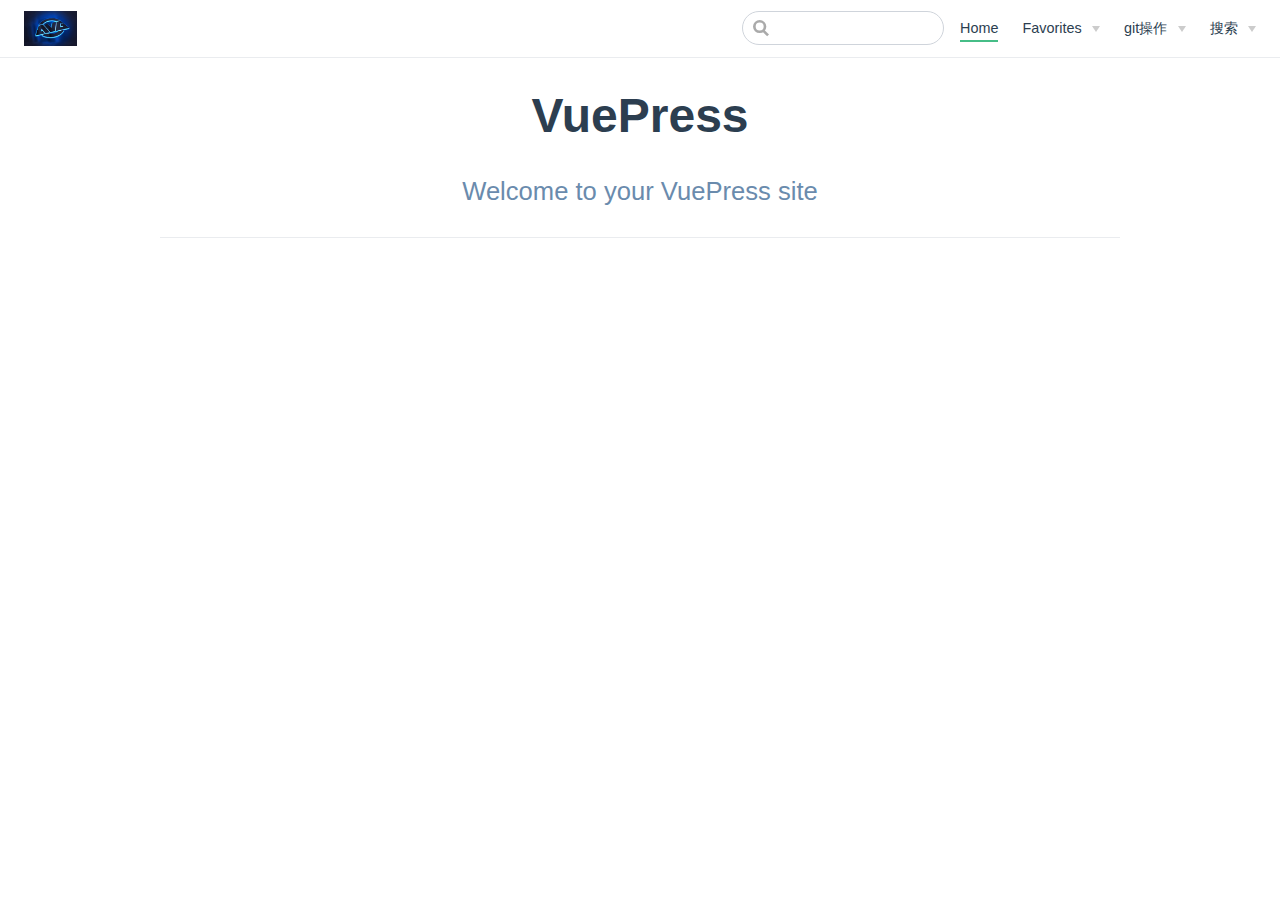
<file: index.html>
<!DOCTYPE html>
<html lang="en-US">
  <head>
    <meta charset="utf-8">
    <meta name="viewport" content="width=device-width,initial-scale=1">
    <title>VuePress</title>
    <meta name="generator" content="VuePress 1.9.7">
    <link rel="icon" href="/favicon.ico">
    <meta name="description" content="">
    
    <link rel="preload" href="/assets/css/0.styles.d29cb7bb.css" as="style"><link rel="preload" href="/assets/js/app.594f44f9.js" as="script"><link rel="preload" href="/assets/js/2.b56d23e0.js" as="script"><link rel="preload" href="/assets/js/7.485839a5.js" as="script"><link rel="prefetch" href="/assets/js/10.19ce1095.js"><link rel="prefetch" href="/assets/js/3.f72ecc09.js"><link rel="prefetch" href="/assets/js/4.8926ddbf.js"><link rel="prefetch" href="/assets/js/5.7824642a.js"><link rel="prefetch" href="/assets/js/6.69dd8909.js"><link rel="prefetch" href="/assets/js/8.725c5d87.js"><link rel="prefetch" href="/assets/js/9.dbafeea7.js">
    <link rel="stylesheet" href="/assets/css/0.styles.d29cb7bb.css">
  </head>
  <body>
    <div id="app" data-server-rendered="true"><div class="theme-container no-sidebar"><header class="navbar"><div class="sidebar-button"><svg xmlns="http://www.w3.org/2000/svg" aria-hidden="true" role="img" viewBox="0 0 448 512" class="icon"><path fill="currentColor" d="M436 124H12c-6.627 0-12-5.373-12-12V80c0-6.627 5.373-12 12-12h424c6.627 0 12 5.373 12 12v32c0 6.627-5.373 12-12 12zm0 160H12c-6.627 0-12-5.373-12-12v-32c0-6.627 5.373-12 12-12h424c6.627 0 12 5.373 12 12v32c0 6.627-5.373 12-12 12zm0 160H12c-6.627 0-12-5.373-12-12v-32c0-6.627 5.373-12 12-12h424c6.627 0 12 5.373 12 12v32c0 6.627-5.373 12-12 12z"></path></svg></div> <a href="/" aria-current="page" class="home-link router-link-exact-active router-link-active"><img src="/assets/img/logo.jpg" alt="" class="logo"> <!----></a> <div class="links"><div class="search-box"><input aria-label="Search" autocomplete="off" spellcheck="false" value=""> <!----></div> <nav class="nav-links can-hide"><div class="nav-item"><a href="/" aria-current="page" class="nav-link router-link-exact-active router-link-active">
  Home
</a></div><div class="nav-item"><div class="dropdown-wrapper"><button type="button" aria-label="Favorites" class="dropdown-title"><span class="title">Favorites</span> <span class="arrow down"></span></button> <button type="button" aria-label="Favorites" class="mobile-dropdown-title"><span class="title">Favorites</span> <span class="arrow right"></span></button> <ul class="nav-dropdown" style="display:none;"><li class="dropdown-item"><!----> <a href="/guide/Favorites/a.html" class="nav-link">
  收藏夹
</a></li></ul></div></div><div class="nav-item"><div class="dropdown-wrapper"><button type="button" aria-label="git操作" class="dropdown-title"><span class="title">git操作</span> <span class="arrow down"></span></button> <button type="button" aria-label="git操作" class="mobile-dropdown-title"><span class="title">git操作</span> <span class="arrow right"></span></button> <ul class="nav-dropdown" style="display:none;"><li class="dropdown-item"><!----> <a href="/guide/Git/命令.html" class="nav-link">
  命令
</a></li><li class="dropdown-item"><!----> <a href="/guide/Git/注意事项.html" class="nav-link">
  注意事项
</a></li></ul></div></div><div class="nav-item"><div class="dropdown-wrapper"><button type="button" aria-label="搜索" class="dropdown-title"><span class="title">搜索</span> <span class="arrow down"></span></button> <button type="button" aria-label="搜索" class="mobile-dropdown-title"><span class="title">搜索</span> <span class="arrow right"></span></button> <ul class="nav-dropdown" style="display:none;"><li class="dropdown-item"><!----> <a href="https://www.baidu.com" target="_blank" rel="noopener noreferrer" class="nav-link external">
  百度
  <span><svg xmlns="http://www.w3.org/2000/svg" aria-hidden="true" focusable="false" x="0px" y="0px" viewBox="0 0 100 100" width="15" height="15" class="icon outbound"><path fill="currentColor" d="M18.8,85.1h56l0,0c2.2,0,4-1.8,4-4v-32h-8v28h-48v-48h28v-8h-32l0,0c-2.2,0-4,1.8-4,4v56C14.8,83.3,16.6,85.1,18.8,85.1z"></path> <polygon fill="currentColor" points="45.7,48.7 51.3,54.3 77.2,28.5 77.2,37.2 85.2,37.2 85.2,14.9 62.8,14.9 62.8,22.9 71.5,22.9"></polygon></svg> <span class="sr-only">(opens new window)</span></span></a></li><li class="dropdown-item"><!----> <a href="https://google.com" target="_blank" rel="noopener noreferrer" class="nav-link external">
  google
  <span><svg xmlns="http://www.w3.org/2000/svg" aria-hidden="true" focusable="false" x="0px" y="0px" viewBox="0 0 100 100" width="15" height="15" class="icon outbound"><path fill="currentColor" d="M18.8,85.1h56l0,0c2.2,0,4-1.8,4-4v-32h-8v28h-48v-48h28v-8h-32l0,0c-2.2,0-4,1.8-4,4v56C14.8,83.3,16.6,85.1,18.8,85.1z"></path> <polygon fill="currentColor" points="45.7,48.7 51.3,54.3 77.2,28.5 77.2,37.2 85.2,37.2 85.2,14.9 62.8,14.9 62.8,22.9 71.5,22.9"></polygon></svg> <span class="sr-only">(opens new window)</span></span></a></li></ul></div></div> <!----></nav></div></header> <div class="sidebar-mask"></div> <aside class="sidebar"><nav class="nav-links"><div class="nav-item"><a href="/" aria-current="page" class="nav-link router-link-exact-active router-link-active">
  Home
</a></div><div class="nav-item"><div class="dropdown-wrapper"><button type="button" aria-label="Favorites" class="dropdown-title"><span class="title">Favorites</span> <span class="arrow down"></span></button> <button type="button" aria-label="Favorites" class="mobile-dropdown-title"><span class="title">Favorites</span> <span class="arrow right"></span></button> <ul class="nav-dropdown" style="display:none;"><li class="dropdown-item"><!----> <a href="/guide/Favorites/a.html" class="nav-link">
  收藏夹
</a></li></ul></div></div><div class="nav-item"><div class="dropdown-wrapper"><button type="button" aria-label="git操作" class="dropdown-title"><span class="title">git操作</span> <span class="arrow down"></span></button> <button type="button" aria-label="git操作" class="mobile-dropdown-title"><span class="title">git操作</span> <span class="arrow right"></span></button> <ul class="nav-dropdown" style="display:none;"><li class="dropdown-item"><!----> <a href="/guide/Git/命令.html" class="nav-link">
  命令
</a></li><li class="dropdown-item"><!----> <a href="/guide/Git/注意事项.html" class="nav-link">
  注意事项
</a></li></ul></div></div><div class="nav-item"><div class="dropdown-wrapper"><button type="button" aria-label="搜索" class="dropdown-title"><span class="title">搜索</span> <span class="arrow down"></span></button> <button type="button" aria-label="搜索" class="mobile-dropdown-title"><span class="title">搜索</span> <span class="arrow right"></span></button> <ul class="nav-dropdown" style="display:none;"><li class="dropdown-item"><!----> <a href="https://www.baidu.com" target="_blank" rel="noopener noreferrer" class="nav-link external">
  百度
  <span><svg xmlns="http://www.w3.org/2000/svg" aria-hidden="true" focusable="false" x="0px" y="0px" viewBox="0 0 100 100" width="15" height="15" class="icon outbound"><path fill="currentColor" d="M18.8,85.1h56l0,0c2.2,0,4-1.8,4-4v-32h-8v28h-48v-48h28v-8h-32l0,0c-2.2,0-4,1.8-4,4v56C14.8,83.3,16.6,85.1,18.8,85.1z"></path> <polygon fill="currentColor" points="45.7,48.7 51.3,54.3 77.2,28.5 77.2,37.2 85.2,37.2 85.2,14.9 62.8,14.9 62.8,22.9 71.5,22.9"></polygon></svg> <span class="sr-only">(opens new window)</span></span></a></li><li class="dropdown-item"><!----> <a href="https://google.com" target="_blank" rel="noopener noreferrer" class="nav-link external">
  google
  <span><svg xmlns="http://www.w3.org/2000/svg" aria-hidden="true" focusable="false" x="0px" y="0px" viewBox="0 0 100 100" width="15" height="15" class="icon outbound"><path fill="currentColor" d="M18.8,85.1h56l0,0c2.2,0,4-1.8,4-4v-32h-8v28h-48v-48h28v-8h-32l0,0c-2.2,0-4,1.8-4,4v56C14.8,83.3,16.6,85.1,18.8,85.1z"></path> <polygon fill="currentColor" points="45.7,48.7 51.3,54.3 77.2,28.5 77.2,37.2 85.2,37.2 85.2,14.9 62.8,14.9 62.8,22.9 71.5,22.9"></polygon></svg> <span class="sr-only">(opens new window)</span></span></a></li></ul></div></div> <!----></nav>  <ul class="sidebar-links"><li><a href="/" aria-current="page" class="active sidebar-link">Home</a></li></ul> </aside> <main aria-labelledby="main-title" class="home"><header class="hero"><!----> <h1 id="main-title">
      VuePress
    </h1> <p class="description">
      Welcome to your VuePress site
    </p> <!----></header> <!----> <div class="theme-default-content custom content__default"></div> <div class="footer content__footer"></div></main></div><div class="global-ui"></div></div>
    <script src="/assets/js/app.594f44f9.js" defer></script><script src="/assets/js/2.b56d23e0.js" defer></script><script src="/assets/js/7.485839a5.js" defer></script>
  </body>
</html>
</file>
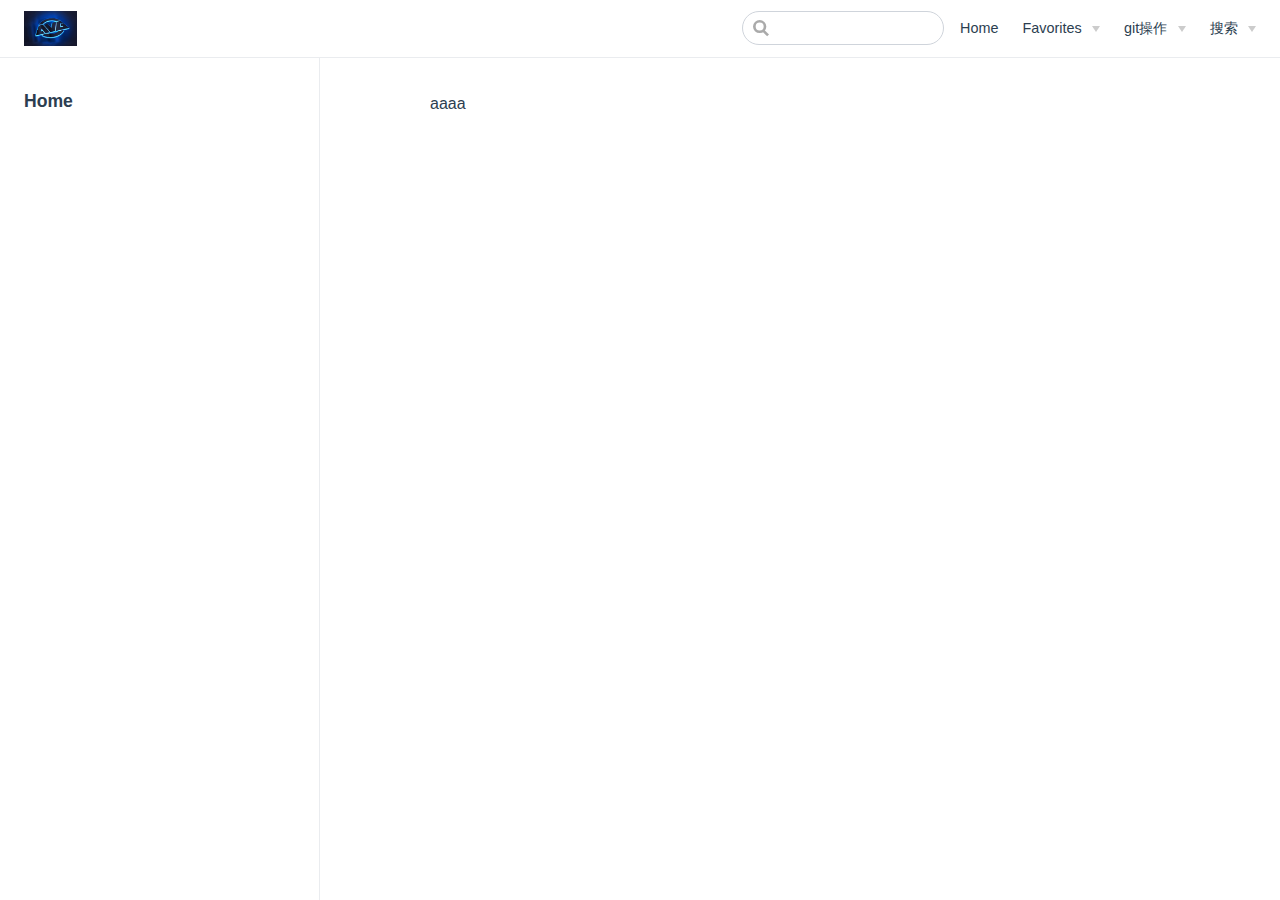
<file: guide/Favorites/a.html>
<!DOCTYPE html>
<html lang="en-US">
  <head>
    <meta charset="utf-8">
    <meta name="viewport" content="width=device-width,initial-scale=1">
    <title>VuePress</title>
    <meta name="generator" content="VuePress 1.9.7">
    <link rel="icon" href="/favicon.ico">
    <meta name="description" content="">
    
    <link rel="preload" href="/assets/css/0.styles.d29cb7bb.css" as="style"><link rel="preload" href="/assets/js/app.594f44f9.js" as="script"><link rel="preload" href="/assets/js/2.b56d23e0.js" as="script"><link rel="preload" href="/assets/js/8.725c5d87.js" as="script"><link rel="prefetch" href="/assets/js/10.19ce1095.js"><link rel="prefetch" href="/assets/js/3.f72ecc09.js"><link rel="prefetch" href="/assets/js/4.8926ddbf.js"><link rel="prefetch" href="/assets/js/5.7824642a.js"><link rel="prefetch" href="/assets/js/6.69dd8909.js"><link rel="prefetch" href="/assets/js/7.485839a5.js"><link rel="prefetch" href="/assets/js/9.dbafeea7.js">
    <link rel="stylesheet" href="/assets/css/0.styles.d29cb7bb.css">
  </head>
  <body>
    <div id="app" data-server-rendered="true"><div class="theme-container"><header class="navbar"><div class="sidebar-button"><svg xmlns="http://www.w3.org/2000/svg" aria-hidden="true" role="img" viewBox="0 0 448 512" class="icon"><path fill="currentColor" d="M436 124H12c-6.627 0-12-5.373-12-12V80c0-6.627 5.373-12 12-12h424c6.627 0 12 5.373 12 12v32c0 6.627-5.373 12-12 12zm0 160H12c-6.627 0-12-5.373-12-12v-32c0-6.627 5.373-12 12-12h424c6.627 0 12 5.373 12 12v32c0 6.627-5.373 12-12 12zm0 160H12c-6.627 0-12-5.373-12-12v-32c0-6.627 5.373-12 12-12h424c6.627 0 12 5.373 12 12v32c0 6.627-5.373 12-12 12z"></path></svg></div> <a href="/" class="home-link router-link-active"><img src="/assets/img/logo.jpg" alt="" class="logo"> <!----></a> <div class="links"><div class="search-box"><input aria-label="Search" autocomplete="off" spellcheck="false" value=""> <!----></div> <nav class="nav-links can-hide"><div class="nav-item"><a href="/" class="nav-link">
  Home
</a></div><div class="nav-item"><div class="dropdown-wrapper"><button type="button" aria-label="Favorites" class="dropdown-title"><span class="title">Favorites</span> <span class="arrow down"></span></button> <button type="button" aria-label="Favorites" class="mobile-dropdown-title"><span class="title">Favorites</span> <span class="arrow right"></span></button> <ul class="nav-dropdown" style="display:none;"><li class="dropdown-item"><!----> <a href="/guide/Favorites/a.html" aria-current="page" class="nav-link router-link-exact-active router-link-active">
  收藏夹
</a></li></ul></div></div><div class="nav-item"><div class="dropdown-wrapper"><button type="button" aria-label="git操作" class="dropdown-title"><span class="title">git操作</span> <span class="arrow down"></span></button> <button type="button" aria-label="git操作" class="mobile-dropdown-title"><span class="title">git操作</span> <span class="arrow right"></span></button> <ul class="nav-dropdown" style="display:none;"><li class="dropdown-item"><!----> <a href="/guide/Git/命令.html" class="nav-link">
  命令
</a></li><li class="dropdown-item"><!----> <a href="/guide/Git/注意事项.html" class="nav-link">
  注意事项
</a></li></ul></div></div><div class="nav-item"><div class="dropdown-wrapper"><button type="button" aria-label="搜索" class="dropdown-title"><span class="title">搜索</span> <span class="arrow down"></span></button> <button type="button" aria-label="搜索" class="mobile-dropdown-title"><span class="title">搜索</span> <span class="arrow right"></span></button> <ul class="nav-dropdown" style="display:none;"><li class="dropdown-item"><!----> <a href="https://www.baidu.com" target="_blank" rel="noopener noreferrer" class="nav-link external">
  百度
  <span><svg xmlns="http://www.w3.org/2000/svg" aria-hidden="true" focusable="false" x="0px" y="0px" viewBox="0 0 100 100" width="15" height="15" class="icon outbound"><path fill="currentColor" d="M18.8,85.1h56l0,0c2.2,0,4-1.8,4-4v-32h-8v28h-48v-48h28v-8h-32l0,0c-2.2,0-4,1.8-4,4v56C14.8,83.3,16.6,85.1,18.8,85.1z"></path> <polygon fill="currentColor" points="45.7,48.7 51.3,54.3 77.2,28.5 77.2,37.2 85.2,37.2 85.2,14.9 62.8,14.9 62.8,22.9 71.5,22.9"></polygon></svg> <span class="sr-only">(opens new window)</span></span></a></li><li class="dropdown-item"><!----> <a href="https://google.com" target="_blank" rel="noopener noreferrer" class="nav-link external">
  google
  <span><svg xmlns="http://www.w3.org/2000/svg" aria-hidden="true" focusable="false" x="0px" y="0px" viewBox="0 0 100 100" width="15" height="15" class="icon outbound"><path fill="currentColor" d="M18.8,85.1h56l0,0c2.2,0,4-1.8,4-4v-32h-8v28h-48v-48h28v-8h-32l0,0c-2.2,0-4,1.8-4,4v56C14.8,83.3,16.6,85.1,18.8,85.1z"></path> <polygon fill="currentColor" points="45.7,48.7 51.3,54.3 77.2,28.5 77.2,37.2 85.2,37.2 85.2,14.9 62.8,14.9 62.8,22.9 71.5,22.9"></polygon></svg> <span class="sr-only">(opens new window)</span></span></a></li></ul></div></div> <!----></nav></div></header> <div class="sidebar-mask"></div> <aside class="sidebar"><nav class="nav-links"><div class="nav-item"><a href="/" class="nav-link">
  Home
</a></div><div class="nav-item"><div class="dropdown-wrapper"><button type="button" aria-label="Favorites" class="dropdown-title"><span class="title">Favorites</span> <span class="arrow down"></span></button> <button type="button" aria-label="Favorites" class="mobile-dropdown-title"><span class="title">Favorites</span> <span class="arrow right"></span></button> <ul class="nav-dropdown" style="display:none;"><li class="dropdown-item"><!----> <a href="/guide/Favorites/a.html" aria-current="page" class="nav-link router-link-exact-active router-link-active">
  收藏夹
</a></li></ul></div></div><div class="nav-item"><div class="dropdown-wrapper"><button type="button" aria-label="git操作" class="dropdown-title"><span class="title">git操作</span> <span class="arrow down"></span></button> <button type="button" aria-label="git操作" class="mobile-dropdown-title"><span class="title">git操作</span> <span class="arrow right"></span></button> <ul class="nav-dropdown" style="display:none;"><li class="dropdown-item"><!----> <a href="/guide/Git/命令.html" class="nav-link">
  命令
</a></li><li class="dropdown-item"><!----> <a href="/guide/Git/注意事项.html" class="nav-link">
  注意事项
</a></li></ul></div></div><div class="nav-item"><div class="dropdown-wrapper"><button type="button" aria-label="搜索" class="dropdown-title"><span class="title">搜索</span> <span class="arrow down"></span></button> <button type="button" aria-label="搜索" class="mobile-dropdown-title"><span class="title">搜索</span> <span class="arrow right"></span></button> <ul class="nav-dropdown" style="display:none;"><li class="dropdown-item"><!----> <a href="https://www.baidu.com" target="_blank" rel="noopener noreferrer" class="nav-link external">
  百度
  <span><svg xmlns="http://www.w3.org/2000/svg" aria-hidden="true" focusable="false" x="0px" y="0px" viewBox="0 0 100 100" width="15" height="15" class="icon outbound"><path fill="currentColor" d="M18.8,85.1h56l0,0c2.2,0,4-1.8,4-4v-32h-8v28h-48v-48h28v-8h-32l0,0c-2.2,0-4,1.8-4,4v56C14.8,83.3,16.6,85.1,18.8,85.1z"></path> <polygon fill="currentColor" points="45.7,48.7 51.3,54.3 77.2,28.5 77.2,37.2 85.2,37.2 85.2,14.9 62.8,14.9 62.8,22.9 71.5,22.9"></polygon></svg> <span class="sr-only">(opens new window)</span></span></a></li><li class="dropdown-item"><!----> <a href="https://google.com" target="_blank" rel="noopener noreferrer" class="nav-link external">
  google
  <span><svg xmlns="http://www.w3.org/2000/svg" aria-hidden="true" focusable="false" x="0px" y="0px" viewBox="0 0 100 100" width="15" height="15" class="icon outbound"><path fill="currentColor" d="M18.8,85.1h56l0,0c2.2,0,4-1.8,4-4v-32h-8v28h-48v-48h28v-8h-32l0,0c-2.2,0-4,1.8-4,4v56C14.8,83.3,16.6,85.1,18.8,85.1z"></path> <polygon fill="currentColor" points="45.7,48.7 51.3,54.3 77.2,28.5 77.2,37.2 85.2,37.2 85.2,14.9 62.8,14.9 62.8,22.9 71.5,22.9"></polygon></svg> <span class="sr-only">(opens new window)</span></span></a></li></ul></div></div> <!----></nav>  <ul class="sidebar-links"><li><a href="/" aria-current="page" class="sidebar-link">Home</a></li></ul> </aside> <main class="page"> <div class="theme-default-content content__default"><p>aaaa</p></div> <footer class="page-edit"><!----> <!----></footer> <!----> </main></div><div class="global-ui"></div></div>
    <script src="/assets/js/app.594f44f9.js" defer></script><script src="/assets/js/2.b56d23e0.js" defer></script><script src="/assets/js/8.725c5d87.js" defer></script>
  </body>
</html>
</file>
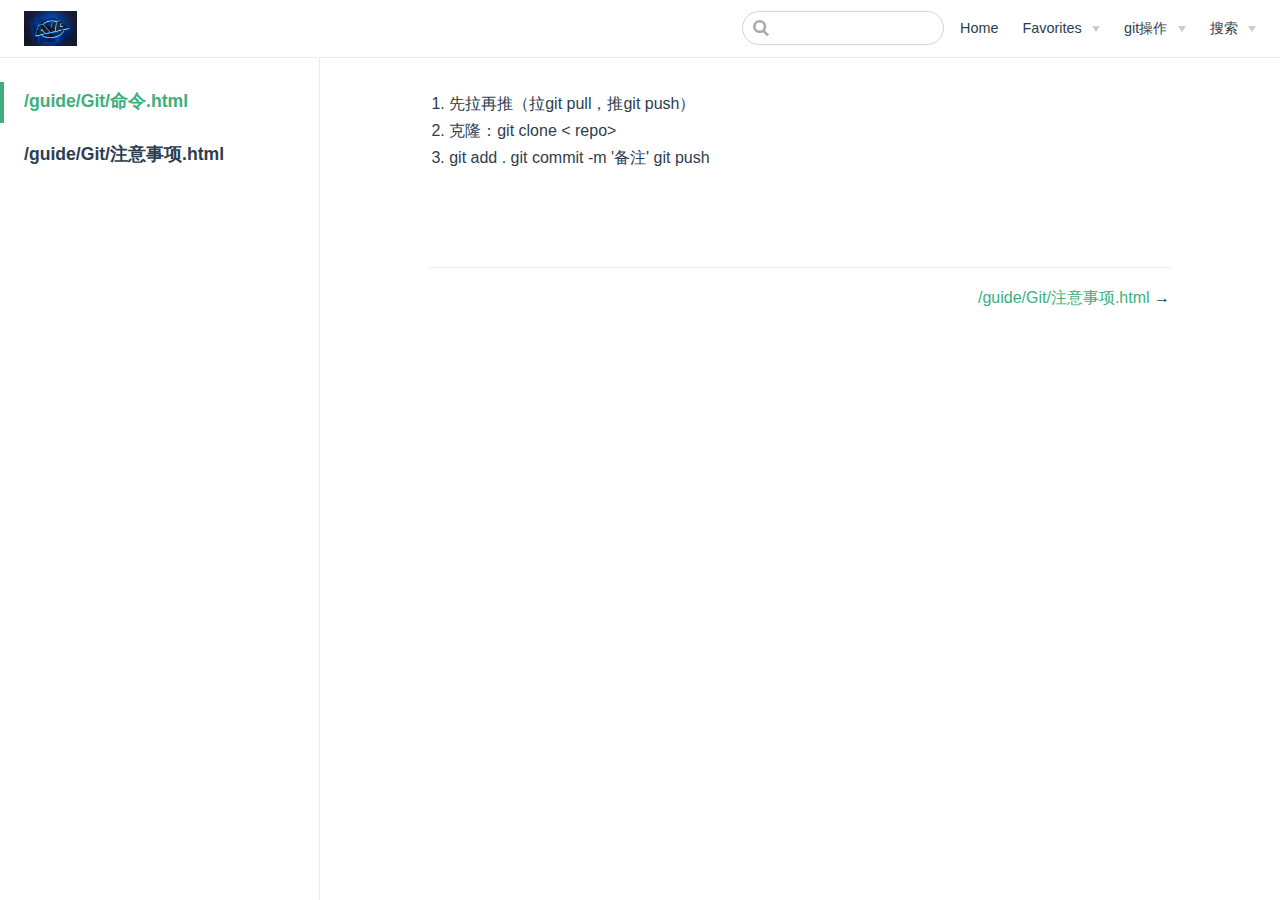
<file: guide/Git/命令.html>
<!DOCTYPE html>
<html lang="en-US">
  <head>
    <meta charset="utf-8">
    <meta name="viewport" content="width=device-width,initial-scale=1">
    <title>VuePress</title>
    <meta name="generator" content="VuePress 1.9.7">
    <link rel="icon" href="/favicon.ico">
    <meta name="description" content="">
    
    <link rel="preload" href="/assets/css/0.styles.d29cb7bb.css" as="style"><link rel="preload" href="/assets/js/app.594f44f9.js" as="script"><link rel="preload" href="/assets/js/2.b56d23e0.js" as="script"><link rel="preload" href="/assets/js/9.dbafeea7.js" as="script"><link rel="prefetch" href="/assets/js/10.19ce1095.js"><link rel="prefetch" href="/assets/js/3.f72ecc09.js"><link rel="prefetch" href="/assets/js/4.8926ddbf.js"><link rel="prefetch" href="/assets/js/5.7824642a.js"><link rel="prefetch" href="/assets/js/6.69dd8909.js"><link rel="prefetch" href="/assets/js/7.485839a5.js"><link rel="prefetch" href="/assets/js/8.725c5d87.js">
    <link rel="stylesheet" href="/assets/css/0.styles.d29cb7bb.css">
  </head>
  <body>
    <div id="app" data-server-rendered="true"><div class="theme-container"><header class="navbar"><div class="sidebar-button"><svg xmlns="http://www.w3.org/2000/svg" aria-hidden="true" role="img" viewBox="0 0 448 512" class="icon"><path fill="currentColor" d="M436 124H12c-6.627 0-12-5.373-12-12V80c0-6.627 5.373-12 12-12h424c6.627 0 12 5.373 12 12v32c0 6.627-5.373 12-12 12zm0 160H12c-6.627 0-12-5.373-12-12v-32c0-6.627 5.373-12 12-12h424c6.627 0 12 5.373 12 12v32c0 6.627-5.373 12-12 12zm0 160H12c-6.627 0-12-5.373-12-12v-32c0-6.627 5.373-12 12-12h424c6.627 0 12 5.373 12 12v32c0 6.627-5.373 12-12 12z"></path></svg></div> <a href="/" class="home-link router-link-active"><img src="/assets/img/logo.jpg" alt="" class="logo"> <!----></a> <div class="links"><div class="search-box"><input aria-label="Search" autocomplete="off" spellcheck="false" value=""> <!----></div> <nav class="nav-links can-hide"><div class="nav-item"><a href="/" class="nav-link">
  Home
</a></div><div class="nav-item"><div class="dropdown-wrapper"><button type="button" aria-label="Favorites" class="dropdown-title"><span class="title">Favorites</span> <span class="arrow down"></span></button> <button type="button" aria-label="Favorites" class="mobile-dropdown-title"><span class="title">Favorites</span> <span class="arrow right"></span></button> <ul class="nav-dropdown" style="display:none;"><li class="dropdown-item"><!----> <a href="/guide/Favorites/a.html" class="nav-link">
  收藏夹
</a></li></ul></div></div><div class="nav-item"><div class="dropdown-wrapper"><button type="button" aria-label="git操作" class="dropdown-title"><span class="title">git操作</span> <span class="arrow down"></span></button> <button type="button" aria-label="git操作" class="mobile-dropdown-title"><span class="title">git操作</span> <span class="arrow right"></span></button> <ul class="nav-dropdown" style="display:none;"><li class="dropdown-item"><!----> <a href="/guide/Git/命令.html" class="nav-link">
  命令
</a></li><li class="dropdown-item"><!----> <a href="/guide/Git/注意事项.html" class="nav-link">
  注意事项
</a></li></ul></div></div><div class="nav-item"><div class="dropdown-wrapper"><button type="button" aria-label="搜索" class="dropdown-title"><span class="title">搜索</span> <span class="arrow down"></span></button> <button type="button" aria-label="搜索" class="mobile-dropdown-title"><span class="title">搜索</span> <span class="arrow right"></span></button> <ul class="nav-dropdown" style="display:none;"><li class="dropdown-item"><!----> <a href="https://www.baidu.com" target="_blank" rel="noopener noreferrer" class="nav-link external">
  百度
  <span><svg xmlns="http://www.w3.org/2000/svg" aria-hidden="true" focusable="false" x="0px" y="0px" viewBox="0 0 100 100" width="15" height="15" class="icon outbound"><path fill="currentColor" d="M18.8,85.1h56l0,0c2.2,0,4-1.8,4-4v-32h-8v28h-48v-48h28v-8h-32l0,0c-2.2,0-4,1.8-4,4v56C14.8,83.3,16.6,85.1,18.8,85.1z"></path> <polygon fill="currentColor" points="45.7,48.7 51.3,54.3 77.2,28.5 77.2,37.2 85.2,37.2 85.2,14.9 62.8,14.9 62.8,22.9 71.5,22.9"></polygon></svg> <span class="sr-only">(opens new window)</span></span></a></li><li class="dropdown-item"><!----> <a href="https://google.com" target="_blank" rel="noopener noreferrer" class="nav-link external">
  google
  <span><svg xmlns="http://www.w3.org/2000/svg" aria-hidden="true" focusable="false" x="0px" y="0px" viewBox="0 0 100 100" width="15" height="15" class="icon outbound"><path fill="currentColor" d="M18.8,85.1h56l0,0c2.2,0,4-1.8,4-4v-32h-8v28h-48v-48h28v-8h-32l0,0c-2.2,0-4,1.8-4,4v56C14.8,83.3,16.6,85.1,18.8,85.1z"></path> <polygon fill="currentColor" points="45.7,48.7 51.3,54.3 77.2,28.5 77.2,37.2 85.2,37.2 85.2,14.9 62.8,14.9 62.8,22.9 71.5,22.9"></polygon></svg> <span class="sr-only">(opens new window)</span></span></a></li></ul></div></div> <!----></nav></div></header> <div class="sidebar-mask"></div> <aside class="sidebar"><nav class="nav-links"><div class="nav-item"><a href="/" class="nav-link">
  Home
</a></div><div class="nav-item"><div class="dropdown-wrapper"><button type="button" aria-label="Favorites" class="dropdown-title"><span class="title">Favorites</span> <span class="arrow down"></span></button> <button type="button" aria-label="Favorites" class="mobile-dropdown-title"><span class="title">Favorites</span> <span class="arrow right"></span></button> <ul class="nav-dropdown" style="display:none;"><li class="dropdown-item"><!----> <a href="/guide/Favorites/a.html" class="nav-link">
  收藏夹
</a></li></ul></div></div><div class="nav-item"><div class="dropdown-wrapper"><button type="button" aria-label="git操作" class="dropdown-title"><span class="title">git操作</span> <span class="arrow down"></span></button> <button type="button" aria-label="git操作" class="mobile-dropdown-title"><span class="title">git操作</span> <span class="arrow right"></span></button> <ul class="nav-dropdown" style="display:none;"><li class="dropdown-item"><!----> <a href="/guide/Git/命令.html" class="nav-link">
  命令
</a></li><li class="dropdown-item"><!----> <a href="/guide/Git/注意事项.html" class="nav-link">
  注意事项
</a></li></ul></div></div><div class="nav-item"><div class="dropdown-wrapper"><button type="button" aria-label="搜索" class="dropdown-title"><span class="title">搜索</span> <span class="arrow down"></span></button> <button type="button" aria-label="搜索" class="mobile-dropdown-title"><span class="title">搜索</span> <span class="arrow right"></span></button> <ul class="nav-dropdown" style="display:none;"><li class="dropdown-item"><!----> <a href="https://www.baidu.com" target="_blank" rel="noopener noreferrer" class="nav-link external">
  百度
  <span><svg xmlns="http://www.w3.org/2000/svg" aria-hidden="true" focusable="false" x="0px" y="0px" viewBox="0 0 100 100" width="15" height="15" class="icon outbound"><path fill="currentColor" d="M18.8,85.1h56l0,0c2.2,0,4-1.8,4-4v-32h-8v28h-48v-48h28v-8h-32l0,0c-2.2,0-4,1.8-4,4v56C14.8,83.3,16.6,85.1,18.8,85.1z"></path> <polygon fill="currentColor" points="45.7,48.7 51.3,54.3 77.2,28.5 77.2,37.2 85.2,37.2 85.2,14.9 62.8,14.9 62.8,22.9 71.5,22.9"></polygon></svg> <span class="sr-only">(opens new window)</span></span></a></li><li class="dropdown-item"><!----> <a href="https://google.com" target="_blank" rel="noopener noreferrer" class="nav-link external">
  google
  <span><svg xmlns="http://www.w3.org/2000/svg" aria-hidden="true" focusable="false" x="0px" y="0px" viewBox="0 0 100 100" width="15" height="15" class="icon outbound"><path fill="currentColor" d="M18.8,85.1h56l0,0c2.2,0,4-1.8,4-4v-32h-8v28h-48v-48h28v-8h-32l0,0c-2.2,0-4,1.8-4,4v56C14.8,83.3,16.6,85.1,18.8,85.1z"></path> <polygon fill="currentColor" points="45.7,48.7 51.3,54.3 77.2,28.5 77.2,37.2 85.2,37.2 85.2,14.9 62.8,14.9 62.8,22.9 71.5,22.9"></polygon></svg> <span class="sr-only">(opens new window)</span></span></a></li></ul></div></div> <!----></nav>  <ul class="sidebar-links"><li><a href="/guide/Git/命令.html" class="active sidebar-link">/guide/Git/命令.html</a></li><li><a href="/guide/Git/注意事项.html" class="sidebar-link">/guide/Git/注意事项.html</a></li></ul> </aside> <main class="page"> <div class="theme-default-content content__default"><ol><li>先拉再推（拉git pull，推git push）</li> <li>克隆：git clone  &lt; repo&gt;</li> <li>git add .    git commit -m '备注'    git push</li></ol></div> <footer class="page-edit"><!----> <!----></footer> <div class="page-nav"><p class="inner"><!----> <span class="next"><a href="/guide/Git/注意事项.html">
        /guide/Git/注意事项.html
      </a>
      →
    </span></p></div> </main></div><div class="global-ui"></div></div>
    <script src="/assets/js/app.594f44f9.js" defer></script><script src="/assets/js/2.b56d23e0.js" defer></script><script src="/assets/js/9.dbafeea7.js" defer></script>
  </body>
</html>
</file>
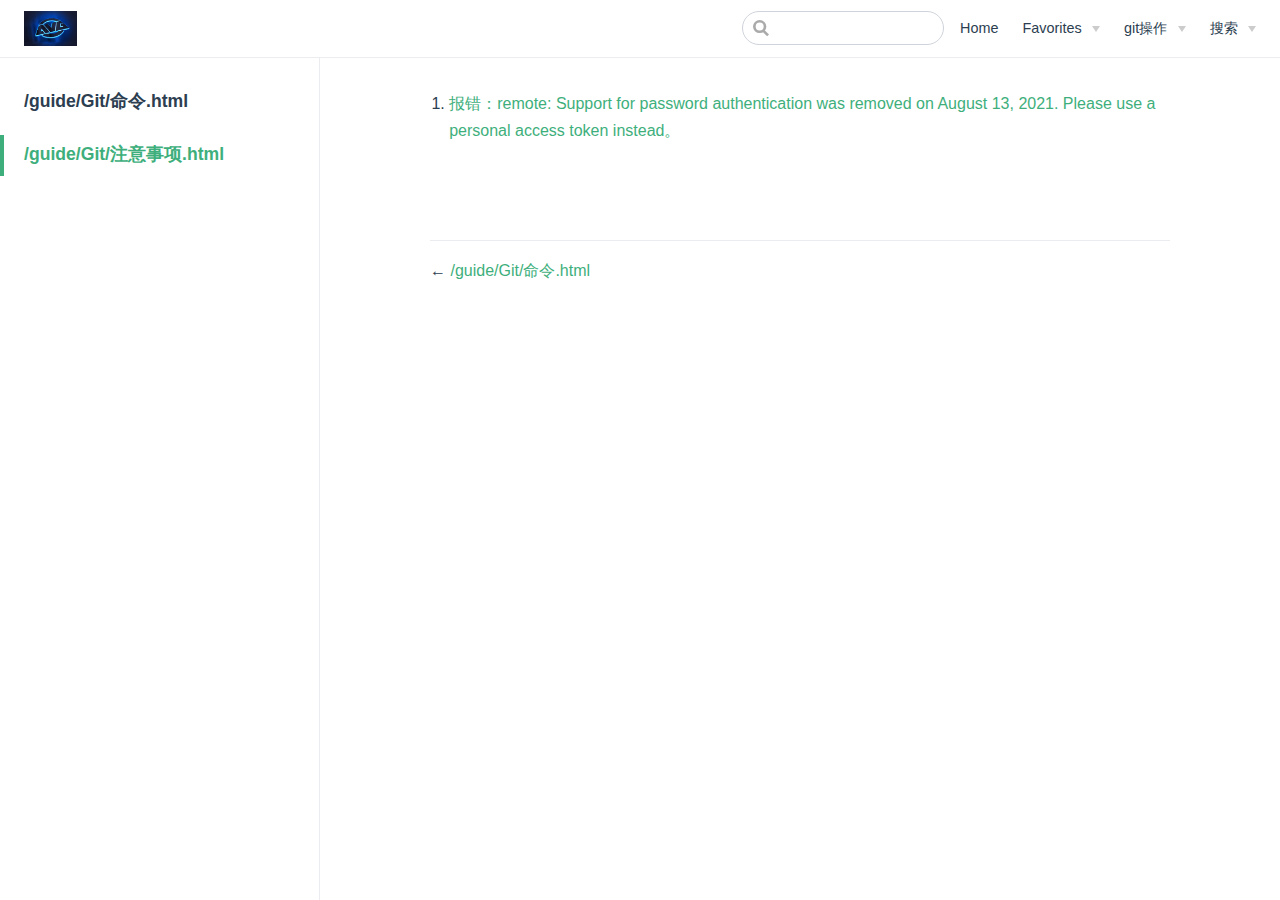
<file: guide/Git/注意事项.html>
<!DOCTYPE html>
<html lang="en-US">
  <head>
    <meta charset="utf-8">
    <meta name="viewport" content="width=device-width,initial-scale=1">
    <title>VuePress</title>
    <meta name="generator" content="VuePress 1.9.7">
    <link rel="icon" href="/favicon.ico">
    <meta name="description" content="">
    
    <link rel="preload" href="/assets/css/0.styles.d29cb7bb.css" as="style"><link rel="preload" href="/assets/js/app.594f44f9.js" as="script"><link rel="preload" href="/assets/js/2.b56d23e0.js" as="script"><link rel="preload" href="/assets/js/10.19ce1095.js" as="script"><link rel="prefetch" href="/assets/js/3.f72ecc09.js"><link rel="prefetch" href="/assets/js/4.8926ddbf.js"><link rel="prefetch" href="/assets/js/5.7824642a.js"><link rel="prefetch" href="/assets/js/6.69dd8909.js"><link rel="prefetch" href="/assets/js/7.485839a5.js"><link rel="prefetch" href="/assets/js/8.725c5d87.js"><link rel="prefetch" href="/assets/js/9.dbafeea7.js">
    <link rel="stylesheet" href="/assets/css/0.styles.d29cb7bb.css">
  </head>
  <body>
    <div id="app" data-server-rendered="true"><div class="theme-container"><header class="navbar"><div class="sidebar-button"><svg xmlns="http://www.w3.org/2000/svg" aria-hidden="true" role="img" viewBox="0 0 448 512" class="icon"><path fill="currentColor" d="M436 124H12c-6.627 0-12-5.373-12-12V80c0-6.627 5.373-12 12-12h424c6.627 0 12 5.373 12 12v32c0 6.627-5.373 12-12 12zm0 160H12c-6.627 0-12-5.373-12-12v-32c0-6.627 5.373-12 12-12h424c6.627 0 12 5.373 12 12v32c0 6.627-5.373 12-12 12zm0 160H12c-6.627 0-12-5.373-12-12v-32c0-6.627 5.373-12 12-12h424c6.627 0 12 5.373 12 12v32c0 6.627-5.373 12-12 12z"></path></svg></div> <a href="/" class="home-link router-link-active"><img src="/assets/img/logo.jpg" alt="" class="logo"> <!----></a> <div class="links"><div class="search-box"><input aria-label="Search" autocomplete="off" spellcheck="false" value=""> <!----></div> <nav class="nav-links can-hide"><div class="nav-item"><a href="/" class="nav-link">
  Home
</a></div><div class="nav-item"><div class="dropdown-wrapper"><button type="button" aria-label="Favorites" class="dropdown-title"><span class="title">Favorites</span> <span class="arrow down"></span></button> <button type="button" aria-label="Favorites" class="mobile-dropdown-title"><span class="title">Favorites</span> <span class="arrow right"></span></button> <ul class="nav-dropdown" style="display:none;"><li class="dropdown-item"><!----> <a href="/guide/Favorites/a.html" class="nav-link">
  收藏夹
</a></li></ul></div></div><div class="nav-item"><div class="dropdown-wrapper"><button type="button" aria-label="git操作" class="dropdown-title"><span class="title">git操作</span> <span class="arrow down"></span></button> <button type="button" aria-label="git操作" class="mobile-dropdown-title"><span class="title">git操作</span> <span class="arrow right"></span></button> <ul class="nav-dropdown" style="display:none;"><li class="dropdown-item"><!----> <a href="/guide/Git/命令.html" class="nav-link">
  命令
</a></li><li class="dropdown-item"><!----> <a href="/guide/Git/注意事项.html" class="nav-link">
  注意事项
</a></li></ul></div></div><div class="nav-item"><div class="dropdown-wrapper"><button type="button" aria-label="搜索" class="dropdown-title"><span class="title">搜索</span> <span class="arrow down"></span></button> <button type="button" aria-label="搜索" class="mobile-dropdown-title"><span class="title">搜索</span> <span class="arrow right"></span></button> <ul class="nav-dropdown" style="display:none;"><li class="dropdown-item"><!----> <a href="https://www.baidu.com" target="_blank" rel="noopener noreferrer" class="nav-link external">
  百度
  <span><svg xmlns="http://www.w3.org/2000/svg" aria-hidden="true" focusable="false" x="0px" y="0px" viewBox="0 0 100 100" width="15" height="15" class="icon outbound"><path fill="currentColor" d="M18.8,85.1h56l0,0c2.2,0,4-1.8,4-4v-32h-8v28h-48v-48h28v-8h-32l0,0c-2.2,0-4,1.8-4,4v56C14.8,83.3,16.6,85.1,18.8,85.1z"></path> <polygon fill="currentColor" points="45.7,48.7 51.3,54.3 77.2,28.5 77.2,37.2 85.2,37.2 85.2,14.9 62.8,14.9 62.8,22.9 71.5,22.9"></polygon></svg> <span class="sr-only">(opens new window)</span></span></a></li><li class="dropdown-item"><!----> <a href="https://google.com" target="_blank" rel="noopener noreferrer" class="nav-link external">
  google
  <span><svg xmlns="http://www.w3.org/2000/svg" aria-hidden="true" focusable="false" x="0px" y="0px" viewBox="0 0 100 100" width="15" height="15" class="icon outbound"><path fill="currentColor" d="M18.8,85.1h56l0,0c2.2,0,4-1.8,4-4v-32h-8v28h-48v-48h28v-8h-32l0,0c-2.2,0-4,1.8-4,4v56C14.8,83.3,16.6,85.1,18.8,85.1z"></path> <polygon fill="currentColor" points="45.7,48.7 51.3,54.3 77.2,28.5 77.2,37.2 85.2,37.2 85.2,14.9 62.8,14.9 62.8,22.9 71.5,22.9"></polygon></svg> <span class="sr-only">(opens new window)</span></span></a></li></ul></div></div> <!----></nav></div></header> <div class="sidebar-mask"></div> <aside class="sidebar"><nav class="nav-links"><div class="nav-item"><a href="/" class="nav-link">
  Home
</a></div><div class="nav-item"><div class="dropdown-wrapper"><button type="button" aria-label="Favorites" class="dropdown-title"><span class="title">Favorites</span> <span class="arrow down"></span></button> <button type="button" aria-label="Favorites" class="mobile-dropdown-title"><span class="title">Favorites</span> <span class="arrow right"></span></button> <ul class="nav-dropdown" style="display:none;"><li class="dropdown-item"><!----> <a href="/guide/Favorites/a.html" class="nav-link">
  收藏夹
</a></li></ul></div></div><div class="nav-item"><div class="dropdown-wrapper"><button type="button" aria-label="git操作" class="dropdown-title"><span class="title">git操作</span> <span class="arrow down"></span></button> <button type="button" aria-label="git操作" class="mobile-dropdown-title"><span class="title">git操作</span> <span class="arrow right"></span></button> <ul class="nav-dropdown" style="display:none;"><li class="dropdown-item"><!----> <a href="/guide/Git/命令.html" class="nav-link">
  命令
</a></li><li class="dropdown-item"><!----> <a href="/guide/Git/注意事项.html" class="nav-link">
  注意事项
</a></li></ul></div></div><div class="nav-item"><div class="dropdown-wrapper"><button type="button" aria-label="搜索" class="dropdown-title"><span class="title">搜索</span> <span class="arrow down"></span></button> <button type="button" aria-label="搜索" class="mobile-dropdown-title"><span class="title">搜索</span> <span class="arrow right"></span></button> <ul class="nav-dropdown" style="display:none;"><li class="dropdown-item"><!----> <a href="https://www.baidu.com" target="_blank" rel="noopener noreferrer" class="nav-link external">
  百度
  <span><svg xmlns="http://www.w3.org/2000/svg" aria-hidden="true" focusable="false" x="0px" y="0px" viewBox="0 0 100 100" width="15" height="15" class="icon outbound"><path fill="currentColor" d="M18.8,85.1h56l0,0c2.2,0,4-1.8,4-4v-32h-8v28h-48v-48h28v-8h-32l0,0c-2.2,0-4,1.8-4,4v56C14.8,83.3,16.6,85.1,18.8,85.1z"></path> <polygon fill="currentColor" points="45.7,48.7 51.3,54.3 77.2,28.5 77.2,37.2 85.2,37.2 85.2,14.9 62.8,14.9 62.8,22.9 71.5,22.9"></polygon></svg> <span class="sr-only">(opens new window)</span></span></a></li><li class="dropdown-item"><!----> <a href="https://google.com" target="_blank" rel="noopener noreferrer" class="nav-link external">
  google
  <span><svg xmlns="http://www.w3.org/2000/svg" aria-hidden="true" focusable="false" x="0px" y="0px" viewBox="0 0 100 100" width="15" height="15" class="icon outbound"><path fill="currentColor" d="M18.8,85.1h56l0,0c2.2,0,4-1.8,4-4v-32h-8v28h-48v-48h28v-8h-32l0,0c-2.2,0-4,1.8-4,4v56C14.8,83.3,16.6,85.1,18.8,85.1z"></path> <polygon fill="currentColor" points="45.7,48.7 51.3,54.3 77.2,28.5 77.2,37.2 85.2,37.2 85.2,14.9 62.8,14.9 62.8,22.9 71.5,22.9"></polygon></svg> <span class="sr-only">(opens new window)</span></span></a></li></ul></div></div> <!----></nav>  <ul class="sidebar-links"><li><a href="/guide/Git/命令.html" class="sidebar-link">/guide/Git/命令.html</a></li><li><a href="/guide/Git/注意事项.html" class="active sidebar-link">/guide/Git/注意事项.html</a></li></ul> </aside> <main class="page"> <div class="theme-default-content content__default"><ol><li><a target="_blank" href="https://blog.csdn.net/weixin_41010198/article/details/119698015">报错：remote: Support for password authentication was removed on August 13, 2021. Please use a personal access token instead。</a></li></ol></div> <footer class="page-edit"><!----> <!----></footer> <div class="page-nav"><p class="inner"><span class="prev">
      ←
      <a href="/guide/Git/命令.html" class="prev">
        /guide/Git/命令.html
      </a></span> <!----></p></div> </main></div><div class="global-ui"></div></div>
    <script src="/assets/js/app.594f44f9.js" defer></script><script src="/assets/js/2.b56d23e0.js" defer></script><script src="/assets/js/10.19ce1095.js" defer></script>
  </body>
</html>
</file>
<file: assets/css/0.styles.d29cb7bb.css>
code[class*=language-],pre[class*=language-]{color:#ccc;background:none;font-family:Consolas,Monaco,Andale Mono,Ubuntu Mono,monospace;font-size:1em;text-align:left;white-space:pre;word-spacing:normal;word-break:normal;word-wrap:normal;line-height:1.5;-o-tab-size:4;tab-size:4;-webkit-hyphens:none;hyphens:none}pre[class*=language-]{padding:1em;margin:.5em 0;overflow:auto}:not(pre)>code[class*=language-],pre[class*=language-]{background:#2d2d2d}:not(pre)>code[class*=language-]{padding:.1em;border-radius:.3em;white-space:normal}.token.block-comment,.token.cdata,.token.comment,.token.doctype,.token.prolog{color:#999}.token.punctuation{color:#ccc}.token.attr-name,.token.deleted,.token.namespace,.token.tag{color:#e2777a}.token.function-name{color:#6196cc}.token.boolean,.token.function,.token.number{color:#f08d49}.token.class-name,.token.constant,.token.property,.token.symbol{color:#f8c555}.token.atrule,.token.builtin,.token.important,.token.keyword,.token.selector{color:#cc99cd}.token.attr-value,.token.char,.token.regex,.token.string,.token.variable{color:#7ec699}.token.entity,.token.operator,.token.url{color:#67cdcc}.token.bold,.token.important{font-weight:700}.token.italic{font-style:italic}.token.entity{cursor:help}.token.inserted{color:green}.theme-default-content code{color:#476582;padding:.25rem .5rem;margin:0;font-size:.85em;background-color:rgba(27,31,35,.05);border-radius:3px}.theme-default-content code .token.deleted{color:#ec5975}.theme-default-content code .token.inserted{color:#3eaf7c}.theme-default-content pre,.theme-default-content pre[class*=language-]{line-height:1.4;padding:1.25rem 1.5rem;margin:.85rem 0;background-color:#282c34;border-radius:6px;overflow:auto}.theme-default-content pre[class*=language-] code,.theme-default-content pre code{color:#fff;padding:0;background-color:transparent;border-radius:0}div[class*=language-]{position:relative;background-color:#282c34;border-radius:6px}div[class*=language-] .highlight-lines{-webkit-user-select:none;user-select:none;padding-top:1.3rem;position:absolute;top:0;left:0;width:100%;line-height:1.4}div[class*=language-] .highlight-lines .highlighted{background-color:rgba(0,0,0,.66)}div[class*=language-] pre,div[class*=language-] pre[class*=language-]{background:transparent;position:relative;z-index:1}div[class*=language-]:before{position:absolute;z-index:3;top:.8em;right:1em;font-size:.75rem;color:hsla(0,0%,100%,.4)}div[class*=language-]:not(.line-numbers-mode) .line-numbers-wrapper{display:none}div[class*=language-].line-numbers-mode .highlight-lines .highlighted{position:relative}div[class*=language-].line-numbers-mode .highlight-lines .highlighted:before{content:" ";position:absolute;z-index:3;left:0;top:0;display:block;width:3.5rem;height:100%;background-color:rgba(0,0,0,.66)}div[class*=language-].line-numbers-mode pre{padding-left:4.5rem;vertical-align:middle}div[class*=language-].line-numbers-mode .line-numbers-wrapper{position:absolute;top:0;width:3.5rem;text-align:center;color:hsla(0,0%,100%,.3);padding:1.25rem 0;line-height:1.4}div[class*=language-].line-numbers-mode .line-numbers-wrapper br{-webkit-user-select:none;user-select:none}div[class*=language-].line-numbers-mode .line-numbers-wrapper .line-number{position:relative;z-index:4;-webkit-user-select:none;user-select:none;font-size:.85em}div[class*=language-].line-numbers-mode:after{content:"";position:absolute;z-index:2;top:0;left:0;width:3.5rem;height:100%;border-radius:6px 0 0 6px;border-right:1px solid rgba(0,0,0,.66);background-color:#282c34}div[class~=language-js]:before{content:"js"}div[class~=language-ts]:before{content:"ts"}div[class~=language-html]:before{content:"html"}div[class~=language-md]:before{content:"md"}div[class~=language-vue]:before{content:"vue"}div[class~=language-css]:before{content:"css"}div[class~=language-sass]:before{content:"sass"}div[class~=language-scss]:before{content:"scss"}div[class~=language-less]:before{content:"less"}div[class~=language-stylus]:before{content:"stylus"}div[class~=language-go]:before{content:"go"}div[class~=language-java]:before{content:"java"}div[class~=language-c]:before{content:"c"}div[class~=language-sh]:before{content:"sh"}div[class~=language-yaml]:before{content:"yaml"}div[class~=language-py]:before{content:"py"}div[class~=language-docker]:before{content:"docker"}div[class~=language-dockerfile]:before{content:"dockerfile"}div[class~=language-makefile]:before{content:"makefile"}div[class~=language-javascript]:before{content:"js"}div[class~=language-typescript]:before{content:"ts"}div[class~=language-markup]:before{content:"html"}div[class~=language-markdown]:before{content:"md"}div[class~=language-json]:before{content:"json"}div[class~=language-ruby]:before{content:"rb"}div[class~=language-python]:before{content:"py"}div[class~=language-bash]:before{content:"sh"}div[class~=language-php]:before{content:"php"}.custom-block .custom-block-title{font-weight:600;margin-bottom:-.4rem}.custom-block.danger,.custom-block.tip,.custom-block.warning{padding:.1rem 1.5rem;border-left-width:.5rem;border-left-style:solid;margin:1rem 0}.custom-block.tip{background-color:#f3f5f7;border-color:#42b983}.custom-block.warning{background-color:rgba(255,229,100,.3);border-color:#e7c000;color:#6b5900}.custom-block.warning .custom-block-title{color:#b29400}.custom-block.warning a{color:#2c3e50}.custom-block.danger{background-color:#ffe6e6;border-color:#c00;color:#4d0000}.custom-block.danger .custom-block-title{color:#900}.custom-block.danger a{color:#2c3e50}.custom-block.details{display:block;position:relative;border-radius:2px;margin:1.6em 0;padding:1.6em;background-color:#eee}.custom-block.details h4{margin-top:0}.custom-block.details figure:last-child,.custom-block.details p:last-child{margin-bottom:0;padding-bottom:0}.custom-block.details summary{outline:none;cursor:pointer}.arrow{display:inline-block;width:0;height:0}.arrow.up{border-bottom:6px solid #ccc}.arrow.down,.arrow.up{border-left:4px solid transparent;border-right:4px solid transparent}.arrow.down{border-top:6px solid #ccc}.arrow.right{border-left:6px solid #ccc}.arrow.left,.arrow.right{border-top:4px solid transparent;border-bottom:4px solid transparent}.arrow.left{border-right:6px solid #ccc}.theme-default-content:not(.custom){max-width:740px;margin:0 auto;padding:2rem 2.5rem}@media (max-width:959px){.theme-default-content:not(.custom){padding:2rem}}@media (max-width:419px){.theme-default-content:not(.custom){padding:1.5rem}}.table-of-contents .badge{vertical-align:middle}body,html{padding:0;margin:0;background-color:#fff}body{font-family:-apple-system,BlinkMacSystemFont,Segoe UI,Roboto,Oxygen,Ubuntu,Cantarell,Fira Sans,Droid Sans,Helvetica Neue,sans-serif;-webkit-font-smoothing:antialiased;-moz-osx-font-smoothing:grayscale;font-size:16px;color:#2c3e50}.page{padding-left:20rem}.navbar{z-index:20;right:0;height:3.6rem;background-color:#fff;box-sizing:border-box;border-bottom:1px solid #eaecef}.navbar,.sidebar-mask{position:fixed;top:0;left:0}.sidebar-mask{z-index:9;width:100vw;height:100vh;display:none}.sidebar{font-size:16px;background-color:#fff;width:20rem;position:fixed;z-index:10;margin:0;top:3.6rem;left:0;bottom:0;box-sizing:border-box;border-right:1px solid #eaecef;overflow-y:auto}.theme-default-content:not(.custom)>:first-child{margin-top:3.6rem}.theme-default-content:not(.custom) a:hover{text-decoration:underline}.theme-default-content:not(.custom) p.demo{padding:1rem 1.5rem;border:1px solid #ddd;border-radius:4px}.theme-default-content:not(.custom) img{max-width:100%}.theme-default-content.custom{padding:0;margin:0}.theme-default-content.custom img{max-width:100%}a{font-weight:500;text-decoration:none}a,p a code{color:#3eaf7c}p a code{font-weight:400}kbd{background:#eee;border:.15rem solid #ddd;border-bottom:.25rem solid #ddd;border-radius:.15rem;padding:0 .15em}blockquote{font-size:1rem;color:#999;border-left:.2rem solid #dfe2e5;margin:1rem 0;padding:.25rem 0 .25rem 1rem}blockquote>p{margin:0}ol,ul{padding-left:1.2em}strong{font-weight:600}h1,h2,h3,h4,h5,h6{font-weight:600;line-height:1.25}.theme-default-content:not(.custom)>h1,.theme-default-content:not(.custom)>h2,.theme-default-content:not(.custom)>h3,.theme-default-content:not(.custom)>h4,.theme-default-content:not(.custom)>h5,.theme-default-content:not(.custom)>h6{margin-top:-3.1rem;padding-top:4.6rem;margin-bottom:0}.theme-default-content:not(.custom)>h1:first-child,.theme-default-content:not(.custom)>h2:first-child,.theme-default-content:not(.custom)>h3:first-child,.theme-default-content:not(.custom)>h4:first-child,.theme-default-content:not(.custom)>h5:first-child,.theme-default-content:not(.custom)>h6:first-child{margin-top:-1.5rem;margin-bottom:1rem}.theme-default-content:not(.custom)>h1:first-child+.custom-block,.theme-default-content:not(.custom)>h1:first-child+p,.theme-default-content:not(.custom)>h1:first-child+pre,.theme-default-content:not(.custom)>h2:first-child+.custom-block,.theme-default-content:not(.custom)>h2:first-child+p,.theme-default-content:not(.custom)>h2:first-child+pre,.theme-default-content:not(.custom)>h3:first-child+.custom-block,.theme-default-content:not(.custom)>h3:first-child+p,.theme-default-content:not(.custom)>h3:first-child+pre,.theme-default-content:not(.custom)>h4:first-child+.custom-block,.theme-default-content:not(.custom)>h4:first-child+p,.theme-default-content:not(.custom)>h4:first-child+pre,.theme-default-content:not(.custom)>h5:first-child+.custom-block,.theme-default-content:not(.custom)>h5:first-child+p,.theme-default-content:not(.custom)>h5:first-child+pre,.theme-default-content:not(.custom)>h6:first-child+.custom-block,.theme-default-content:not(.custom)>h6:first-child+p,.theme-default-content:not(.custom)>h6:first-child+pre{margin-top:2rem}h1:focus .header-anchor,h1:hover .header-anchor,h2:focus .header-anchor,h2:hover .header-anchor,h3:focus .header-anchor,h3:hover .header-anchor,h4:focus .header-anchor,h4:hover .header-anchor,h5:focus .header-anchor,h5:hover .header-anchor,h6:focus .header-anchor,h6:hover .header-anchor{opacity:1}h1{font-size:2.2rem}h2{font-size:1.65rem;padding-bottom:.3rem;border-bottom:1px solid #eaecef}h3{font-size:1.35rem}a.header-anchor{font-size:.85em;float:left;margin-left:-.87em;padding-right:.23em;margin-top:.125em;opacity:0}a.header-anchor:focus,a.header-anchor:hover{text-decoration:none}.line-number,code,kbd{font-family:source-code-pro,Menlo,Monaco,Consolas,Courier New,monospace}ol,p,ul{line-height:1.7}hr{border:0;border-top:1px solid #eaecef}table{border-collapse:collapse;margin:1rem 0;display:block;overflow-x:auto}tr{border-top:1px solid #dfe2e5}tr:nth-child(2n){background-color:#f6f8fa}td,th{border:1px solid #dfe2e5;padding:.6em 1em}.theme-container.sidebar-open .sidebar-mask{display:block}.theme-container.no-navbar .theme-default-content:not(.custom)>h1,.theme-container.no-navbar h2,.theme-container.no-navbar h3,.theme-container.no-navbar h4,.theme-container.no-navbar h5,.theme-container.no-navbar h6{margin-top:1.5rem;padding-top:0}.theme-container.no-navbar .sidebar{top:0}@media (min-width:720px){.theme-container.no-sidebar .sidebar{display:none}.theme-container.no-sidebar .page{padding-left:0}}@media (max-width:959px){.sidebar{font-size:15px;width:16.4rem}.page{padding-left:16.4rem}}@media (max-width:719px){.sidebar{top:0;padding-top:3.6rem;transform:translateX(-100%);transition:transform .2s ease}.page{padding-left:0}.theme-container.sidebar-open .sidebar{transform:translateX(0)}.theme-container.no-navbar .sidebar{padding-top:0}}@media (max-width:419px){h1{font-size:1.9rem}.theme-default-content div[class*=language-]{margin:.85rem -1.5rem;border-radius:0}}#nprogress{pointer-events:none}#nprogress .bar{background:#3eaf7c;position:fixed;z-index:1031;top:0;left:0;width:100%;height:2px}#nprogress .peg{display:block;position:absolute;right:0;width:100px;height:100%;box-shadow:0 0 10px #3eaf7c,0 0 5px #3eaf7c;opacity:1;transform:rotate(3deg) translateY(-4px)}#nprogress .spinner{display:block;position:fixed;z-index:1031;top:15px;right:15px}#nprogress .spinner-icon{width:18px;height:18px;box-sizing:border-box;border-color:#3eaf7c transparent transparent #3eaf7c;border-style:solid;border-width:2px;border-radius:50%;animation:nprogress-spinner .4s linear infinite}.nprogress-custom-parent{overflow:hidden;position:relative}.nprogress-custom-parent #nprogress .bar,.nprogress-custom-parent #nprogress .spinner{position:absolute}@keyframes nprogress-spinner{0%{transform:rotate(0deg)}to{transform:rotate(1turn)}}.icon.outbound{color:#aaa;display:inline-block;vertical-align:middle;position:relative;top:-1px}.sr-only{position:absolute;width:1px;height:1px;padding:0;margin:-1px;overflow:hidden;clip:rect(0,0,0,0);white-space:nowrap;border-width:0}.home{padding:3.6rem 2rem 0;max-width:960px;margin:0 auto;display:block}.home .hero{text-align:center}.home .hero img{max-width:100%;max-height:280px;display:block;margin:3rem auto 1.5rem}.home .hero h1{font-size:3rem}.home .hero .action,.home .hero .description,.home .hero h1{margin:1.8rem auto}.home .hero .description{max-width:35rem;font-size:1.6rem;line-height:1.3;color:#6a8bad}.home .hero .action-button{display:inline-block;font-size:1.2rem;color:#fff;background-color:#3eaf7c;padding:.8rem 1.6rem;border-radius:4px;transition:background-color .1s ease;box-sizing:border-box;border-bottom:1px solid #389d70}.home .hero .action-button:hover{background-color:#4abf8a}.home .features{border-top:1px solid #eaecef;padding:1.2rem 0;margin-top:2.5rem;display:flex;flex-wrap:wrap;align-items:flex-start;align-content:stretch;justify-content:space-between}.home .feature{flex-grow:1;flex-basis:30%;max-width:30%}.home .feature h2{font-size:1.4rem;font-weight:500;border-bottom:none;padding-bottom:0;color:#3a5169}.home .feature p{color:#4e6e8e}.home .footer{padding:2.5rem;border-top:1px solid #eaecef;text-align:center;color:#4e6e8e}@media (max-width:719px){.home .features{flex-direction:column}.home .feature{max-width:100%;padding:0 2.5rem}}@media (max-width:419px){.home{padding-left:1.5rem;padding-right:1.5rem}.home .hero img{max-height:210px;margin:2rem auto 1.2rem}.home .hero h1{font-size:2rem}.home .hero .action,.home .hero .description,.home .hero h1{margin:1.2rem auto}.home .hero .description{font-size:1.2rem}.home .hero .action-button{font-size:1rem;padding:.6rem 1.2rem}.home .feature h2{font-size:1.25rem}}.search-box{display:inline-block;position:relative;margin-right:1rem}.search-box input{cursor:text;width:10rem;height:2rem;color:#4e6e8e;display:inline-block;border:1px solid #cfd4db;border-radius:2rem;font-size:.9rem;line-height:2rem;padding:0 .5rem 0 2rem;outline:none;transition:all .2s ease;background:#fff url(/assets/img/search.83621669.svg) .6rem .5rem no-repeat;background-size:1rem}.search-box input:focus{cursor:auto;border-color:#3eaf7c}.search-box .suggestions{background:#fff;width:20rem;position:absolute;top:2rem;border:1px solid #cfd4db;border-radius:6px;padding:.4rem;list-style-type:none}.search-box .suggestions.align-right{right:0}.search-box .suggestion{line-height:1.4;padding:.4rem .6rem;border-radius:4px;cursor:pointer}.search-box .suggestion a{white-space:normal;color:#5d82a6}.search-box .suggestion a .page-title{font-weight:600}.search-box .suggestion a .header{font-size:.9em;margin-left:.25em}.search-box .suggestion.focused{background-color:#f3f4f5}.search-box .suggestion.focused a{color:#3eaf7c}@media (max-width:959px){.search-box input{cursor:pointer;width:0;border-color:transparent;position:relative}.search-box input:focus{cursor:text;left:0;width:10rem}}@media (-ms-high-contrast:none){.search-box input{height:2rem}}@media (max-width:959px) and (min-width:719px){.search-box .suggestions{left:0}}@media (max-width:719px){.search-box{margin-right:0}.search-box input{left:1rem}.search-box .suggestions{right:0}}@media (max-width:419px){.search-box .suggestions{width:calc(100vw - 4rem)}.search-box input:focus{width:8rem}}.sidebar-button{cursor:pointer;display:none;width:1.25rem;height:1.25rem;position:absolute;padding:.6rem;top:.6rem;left:1rem}.sidebar-button .icon{display:block;width:1.25rem;height:1.25rem}@media (max-width:719px){.sidebar-button{display:block}}.dropdown-enter,.dropdown-leave-to{height:0!important}.dropdown-wrapper{cursor:pointer}.dropdown-wrapper .dropdown-title,.dropdown-wrapper .mobile-dropdown-title{display:block;font-size:.9rem;font-family:inherit;cursor:inherit;padding:inherit;line-height:1.4rem;background:transparent;border:none;font-weight:500;color:#2c3e50}.dropdown-wrapper .dropdown-title:hover,.dropdown-wrapper .mobile-dropdown-title:hover{border-color:transparent}.dropdown-wrapper .dropdown-title .arrow,.dropdown-wrapper .mobile-dropdown-title .arrow{vertical-align:middle;margin-top:-1px;margin-left:.4rem}.dropdown-wrapper .mobile-dropdown-title{display:none;font-weight:600}.dropdown-wrapper .mobile-dropdown-title font-size inherit:hover{color:#3eaf7c}.dropdown-wrapper .nav-dropdown .dropdown-item{color:inherit;line-height:1.7rem}.dropdown-wrapper .nav-dropdown .dropdown-item h4{margin:.45rem 0 0;border-top:1px solid #eee;padding:1rem 1.5rem .45rem 1.25rem}.dropdown-wrapper .nav-dropdown .dropdown-item .dropdown-subitem-wrapper{padding:0;list-style:none}.dropdown-wrapper .nav-dropdown .dropdown-item .dropdown-subitem-wrapper .dropdown-subitem{font-size:.9em}.dropdown-wrapper .nav-dropdown .dropdown-item a{display:block;line-height:1.7rem;position:relative;border-bottom:none;font-weight:400;margin-bottom:0;padding:0 1.5rem 0 1.25rem}.dropdown-wrapper .nav-dropdown .dropdown-item a.router-link-active,.dropdown-wrapper .nav-dropdown .dropdown-item a:hover{color:#3eaf7c}.dropdown-wrapper .nav-dropdown .dropdown-item a.router-link-active:after{content:"";width:0;height:0;border-left:5px solid #3eaf7c;border-top:3px solid transparent;border-bottom:3px solid transparent;position:absolute;top:calc(50% - 2px);left:9px}.dropdown-wrapper .nav-dropdown .dropdown-item:first-child h4{margin-top:0;padding-top:0;border-top:0}@media (max-width:719px){.dropdown-wrapper.open .dropdown-title{margin-bottom:.5rem}.dropdown-wrapper .dropdown-title{display:none}.dropdown-wrapper .mobile-dropdown-title{display:block}.dropdown-wrapper .nav-dropdown{transition:height .1s ease-out;overflow:hidden}.dropdown-wrapper .nav-dropdown .dropdown-item h4{border-top:0;margin-top:0;padding-top:0}.dropdown-wrapper .nav-dropdown .dropdown-item>a,.dropdown-wrapper .nav-dropdown .dropdown-item h4{font-size:15px;line-height:2rem}.dropdown-wrapper .nav-dropdown .dropdown-item .dropdown-subitem{font-size:14px;padding-left:1rem}}@media (min-width:719px){.dropdown-wrapper{height:1.8rem}.dropdown-wrapper.open .nav-dropdown,.dropdown-wrapper:hover .nav-dropdown{display:block!important}.dropdown-wrapper.open:blur{display:none}.dropdown-wrapper .nav-dropdown{display:none;height:auto!important;box-sizing:border-box;max-height:calc(100vh - 2.7rem);overflow-y:auto;position:absolute;top:100%;right:0;background-color:#fff;padding:.6rem 0;border:1px solid;border-color:#ddd #ddd #ccc;text-align:left;border-radius:.25rem;white-space:nowrap;margin:0}}.nav-links{display:inline-block}.nav-links a{line-height:1.4rem;color:inherit}.nav-links a.router-link-active,.nav-links a:hover{color:#3eaf7c}.nav-links .nav-item{position:relative;display:inline-block;margin-left:1.5rem;line-height:2rem}.nav-links .nav-item:first-child{margin-left:0}.nav-links .repo-link{margin-left:1.5rem}@media (max-width:719px){.nav-links .nav-item,.nav-links .repo-link{margin-left:0}}@media (min-width:719px){.nav-links a.router-link-active,.nav-links a:hover{color:#2c3e50}.nav-item>a:not(.external).router-link-active,.nav-item>a:not(.external):hover{margin-bottom:-2px;border-bottom:2px solid #46bd87}}.navbar{padding:.7rem 1.5rem;line-height:2.2rem}.navbar a,.navbar img,.navbar span{display:inline-block}.navbar .logo{height:2.2rem;min-width:2.2rem;margin-right:.8rem;vertical-align:top}.navbar .site-name{font-size:1.3rem;font-weight:600;color:#2c3e50;position:relative}.navbar .links{padding-left:1.5rem;box-sizing:border-box;background-color:#fff;white-space:nowrap;font-size:.9rem;position:absolute;right:1.5rem;top:.7rem;display:flex}.navbar .links .search-box{flex:0 0 auto;vertical-align:top}@media (max-width:719px){.navbar{padding-left:4rem}.navbar .can-hide{display:none}.navbar .links{padding-left:1.5rem}.navbar .site-name{width:calc(100vw - 9.4rem);overflow:hidden;white-space:nowrap;text-overflow:ellipsis}}.page-edit{max-width:740px;margin:0 auto;padding:2rem 2.5rem}@media (max-width:959px){.page-edit{padding:2rem}}@media (max-width:419px){.page-edit{padding:1.5rem}}.page-edit{padding-top:1rem;padding-bottom:1rem;overflow:auto}.page-edit .edit-link{display:inline-block}.page-edit .edit-link a{color:#4e6e8e;margin-right:.25rem}.page-edit .last-updated{float:right;font-size:.9em}.page-edit .last-updated .prefix{font-weight:500;color:#4e6e8e}.page-edit .last-updated .time{font-weight:400;color:#767676}@media (max-width:719px){.page-edit .edit-link{margin-bottom:.5rem}.page-edit .last-updated{font-size:.8em;float:none;text-align:left}}.page-nav{max-width:740px;margin:0 auto;padding:2rem 2.5rem}@media (max-width:959px){.page-nav{padding:2rem}}@media (max-width:419px){.page-nav{padding:1.5rem}}.page-nav{padding-top:1rem;padding-bottom:0}.page-nav .inner{min-height:2rem;margin-top:0;border-top:1px solid #eaecef;padding-top:1rem;overflow:auto}.page-nav .next{float:right}.page{padding-bottom:2rem;display:block}.sidebar-group .sidebar-group{padding-left:.5em}.sidebar-group:not(.collapsable) .sidebar-heading:not(.clickable){cursor:auto;color:inherit}.sidebar-group.is-sub-group{padding-left:0}.sidebar-group.is-sub-group>.sidebar-heading{font-size:.95em;line-height:1.4;font-weight:400;padding-left:2rem}.sidebar-group.is-sub-group>.sidebar-heading:not(.clickable){opacity:.5}.sidebar-group.is-sub-group>.sidebar-group-items{padding-left:1rem}.sidebar-group.is-sub-group>.sidebar-group-items>li>.sidebar-link{font-size:.95em;border-left:none}.sidebar-group.depth-2>.sidebar-heading{border-left:none}.sidebar-heading{color:#2c3e50;transition:color .15s ease;cursor:pointer;font-size:1.1em;font-weight:700;padding:.35rem 1.5rem .35rem 1.25rem;width:100%;box-sizing:border-box;margin:0;border-left:.25rem solid transparent}.sidebar-heading.open,.sidebar-heading:hover{color:inherit}.sidebar-heading .arrow{position:relative;top:-.12em;left:.5em}.sidebar-heading.clickable.active{font-weight:600;color:#3eaf7c;border-left-color:#3eaf7c}.sidebar-heading.clickable:hover{color:#3eaf7c}.sidebar-group-items{transition:height .1s ease-out;font-size:.95em;overflow:hidden}.sidebar .sidebar-sub-headers{padding-left:1rem;font-size:.95em}a.sidebar-link{font-size:1em;font-weight:400;display:inline-block;color:#2c3e50;border-left:.25rem solid transparent;padding:.35rem 1rem .35rem 1.25rem;line-height:1.4;width:100%;box-sizing:border-box}a.sidebar-link:hover{color:#3eaf7c}a.sidebar-link.active{font-weight:600;color:#3eaf7c;border-left-color:#3eaf7c}.sidebar-group a.sidebar-link{padding-left:2rem}.sidebar-sub-headers a.sidebar-link{padding-top:.25rem;padding-bottom:.25rem;border-left:none}.sidebar-sub-headers a.sidebar-link.active{font-weight:500}.sidebar ul{padding:0;margin:0;list-style-type:none}.sidebar a{display:inline-block}.sidebar .nav-links{display:none;border-bottom:1px solid #eaecef;padding:.5rem 0 .75rem}.sidebar .nav-links a{font-weight:600}.sidebar .nav-links .nav-item,.sidebar .nav-links .repo-link{display:block;line-height:1.25rem;font-size:1.1em;padding:.5rem 0 .5rem 1.5rem}.sidebar>.sidebar-links{padding:1.5rem 0}.sidebar>.sidebar-links>li>a.sidebar-link{font-size:1.1em;line-height:1.7;font-weight:700}.sidebar>.sidebar-links>li:not(:first-child){margin-top:.75rem}@media (max-width:719px){.sidebar .nav-links{display:block}.sidebar .nav-links .dropdown-wrapper .nav-dropdown .dropdown-item a.router-link-active:after{top:calc(1rem - 2px)}.sidebar>.sidebar-links{padding:1rem 0}}.badge[data-v-07cab286]{display:inline-block;font-size:14px;height:18px;line-height:18px;border-radius:3px;padding:0 6px;color:#fff}.badge.green[data-v-07cab286],.badge.tip[data-v-07cab286],.badge[data-v-07cab286]{background-color:#42b983}.badge.error[data-v-07cab286]{background-color:#da5961}.badge.warn[data-v-07cab286],.badge.warning[data-v-07cab286],.badge.yellow[data-v-07cab286]{background-color:#e7c000}.badge+.badge[data-v-07cab286]{margin-left:5px}.theme-code-block[data-v-7a758529]{display:none}.theme-code-block__active[data-v-7a758529]{display:block}.theme-code-block>pre[data-v-7a758529]{background-color:orange}.theme-code-group__nav[data-v-d076fcd8]{margin-bottom:-35px;background-color:#282c34;padding-bottom:22px;border-top-left-radius:6px;border-top-right-radius:6px;padding-left:10px;padding-top:10px}.theme-code-group__ul[data-v-d076fcd8]{margin:auto 0;padding-left:0;display:inline-flex;list-style:none}.theme-code-group__nav-tab[data-v-d076fcd8]{border:0;padding:5px;cursor:pointer;background-color:transparent;font-size:.85em;line-height:1.4;color:hsla(0,0%,100%,.9);font-weight:600}.theme-code-group__nav-tab-active[data-v-d076fcd8]{border-bottom:1px solid #42b983}.pre-blank[data-v-d076fcd8]{color:#42b983}
</file>
